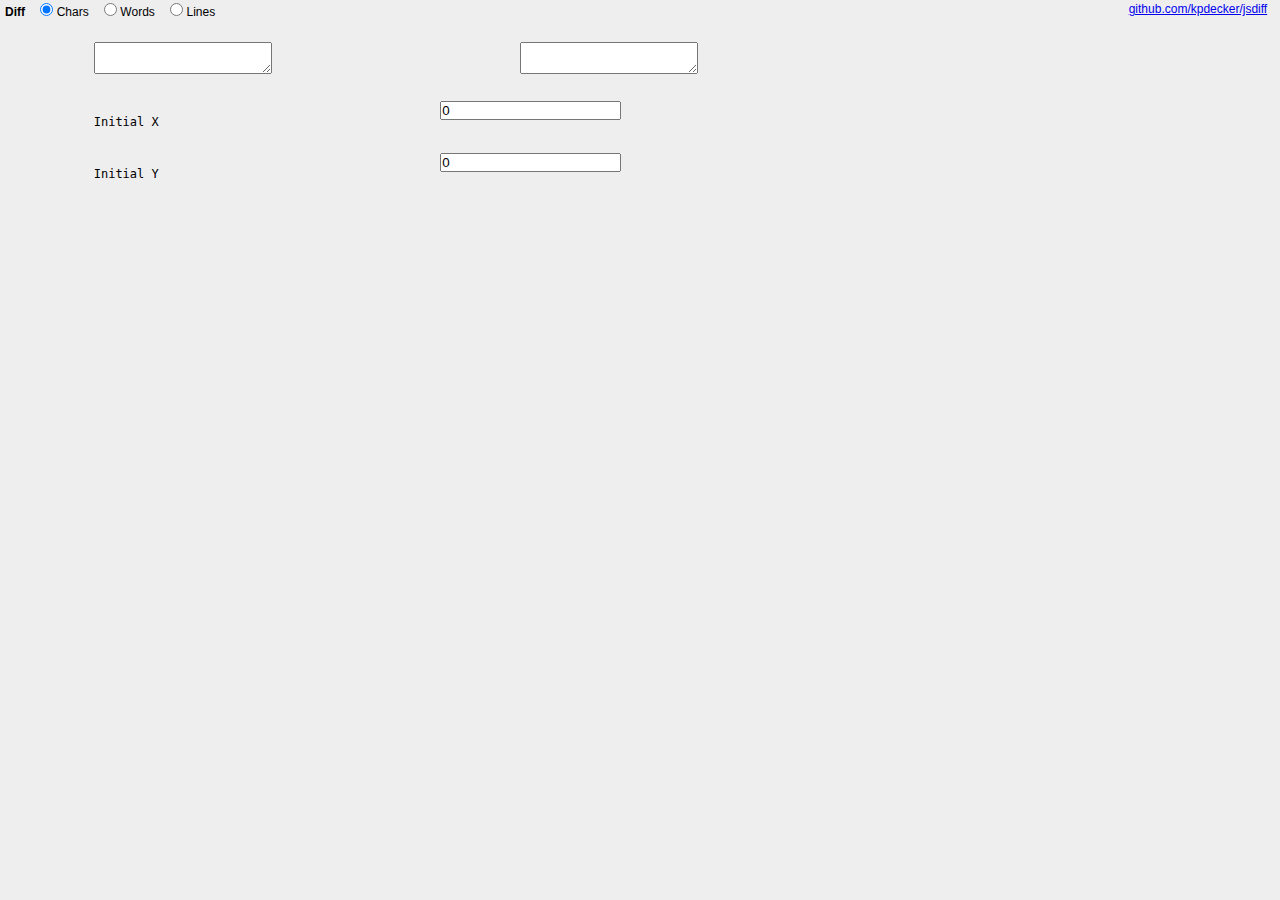
<file: dep/simplediff.html>
<!DOCTYPE html>
<html>
<head>
    <meta charset="utf-8">
    <title>Diff</title>
    <link rel="stylesheet" href="style.css"/>
</head>
<body>

<div id="settings">
    <h1>Diff</h1>
    <label><input type="radio" name="diff_type" value="diffChars" checked> Chars</label>
    <label><input type="radio" name="diff_type" value="diffWords"> Words</label>
    <label><input type="radio" name="diff_type" value="diffLines"> Lines</label>
</div>

<a href="https://github.com/kpdecker/jsdiff" class="source">github.com/kpdecker/jsdiff</a>

<table>
    <tr>
        <td>
            <textarea id="a" value="restaurant"> </textarea> 
        </td>
        <td>
            <textarea id="b" value="aura"> </textarea> 
        </td>
        <td><pre id="result"></pre></td>
    </tr>
    <tr>
        <td>
            Initial X
        </td>
        <td> <input id="x_o" value=0 /> </td>
        <td id="x_f"></td>
    </tr>
    <tr>
        <td>
            Initial Y
        </td>
        <td> <input id="y_o" value=0 /> </td>
        <td id="y_f"></td>
    </tr>
</table>

<script src="diff.js"></script>
<script src="..\src\trackdiff.js"></script>
<script defer>
var a = document.getElementById('a');
var b = document.getElementById('b');
var result = document.getElementById('result');

function changed() {
    console.log(a.value);
    // console.log(b.value);
    var diff = JsDiff[window.diffType](a.value, b.value);

    let points = [{x:0,y:0},{x:3,y:0},{x:2,y:2},{x:3,y:3}];
    points.map(p=>{
        let final = locate_point(p, diff);
        console.log("Translated " + p.x + ", " + p.y + " to " + final.x + ", " + final.y);

    });
    console.log(diff);
    var fragment = document.createDocumentFragment();
    for (var i=0; i < diff.length; i++) {

        if (diff[i].added && diff[i + 1] && diff[i + 1].removed) {
            var swap = diff[i];
            diff[i] = diff[i + 1];
            diff[i + 1] = swap;
        }

        var node;
        if (diff[i].removed) {
            node = document.createElement('del');
            node.appendChild(document.createTextNode(diff[i].value));
        } else if (diff[i].added) {
            node = document.createElement('ins');
            node.appendChild(document.createTextNode(diff[i].value));
        } else {
            node = document.createTextNode(diff[i].value);
        }
        fragment.appendChild(node);
    }

    result.textContent = '';
    result.appendChild(fragment);
}

window.onload = function() {
    onDiffTypeChange(document.querySelector('#settings [name="diff_type"]:checked'));
    changed();
};

a.onpaste = a.onchange =
b.onpaste = b.onchange = changed;

if ('oninput' in a) {
    a.oninput = b.oninput = changed;
} else {
    a.onkeyup = b.onkeyup = changed;
}

function onDiffTypeChange(radio) {
    window.diffType = radio.value;
    document.title = "Diff " + radio.value.slice(4);
}

var radio = document.getElementsByName('diff_type');
for (var i = 0; i < radio.length; i++) {
    radio[i].onchange = function(e) {
        onDiffTypeChange(e.target);
        changed();
    }
}
</script>
</body>
</html>
</file>
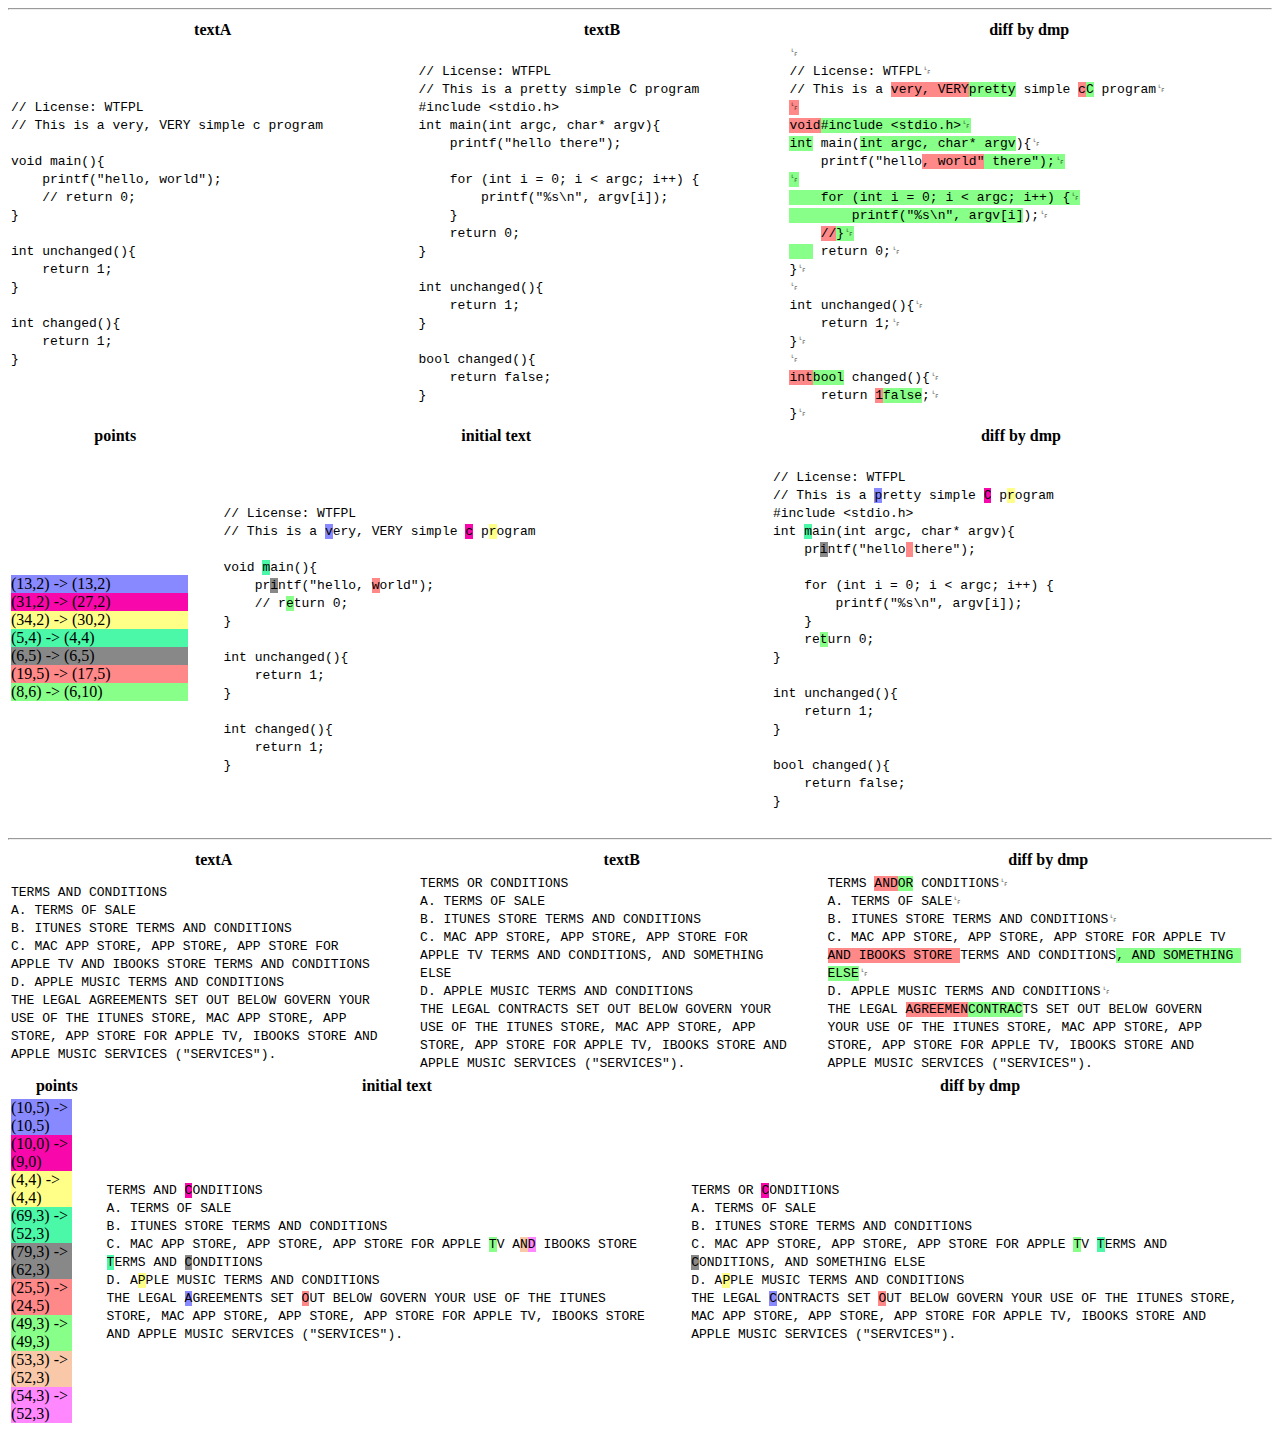
<file: src/index2.html>
<!DOCTYPE html>
<html>
<head>
    <meta charset="utf-8">
    <title>trackdiff test 2</title>
    <style type="text/css">
        table{
            width: 100%;
        }
        td {
            padding-right: 2em;
        }
        span {
            font-family: monospace;
            white-space: pre-wrap;
        }
    </style>
</head>
<body>
<script src="..\dep\diff.js"></script>
<script src="..\dep\jquery-3.2.1.min.js"></script>
<script src="..\src\diff-ui.js"></script>
<script src="..\dep\text-diff.js"></script>
<script src="..\src\difftrack.js"></script>
<script defer>

let colorPalette = [
    "#8888ff",
    "#f808aa",
    "#ffff88",
    "#4af8a8",
    "#888888",
    "#ff8888",
    "#88ff88",
    "#f8c8a8",
    "#ff88ff",
    "#88ffff",
    "#aa48fa",
    "#f84f4f",
];

// "0x240A"
function test000_by_word() {
    console.log("starting test000_by_word");
    $("body").append($("<hr>"));
    let textA = "qwer\nasdf\nzxcv foo bar\n1234567890";
    let textB = "qwer\nasdf\nfoo bar baz\n1234567890";
    let points = [{x:0,y:0},{x:3,y:0},{x:2,y:2},{x:3,y:3},{x:9,y:2},{x:6,y:2}];
    let colors = colorPalette;
    new DiffTable($("body"), textA, textB);
    new DiffPointsBlock($("body"), textA, textB, points.map((p, index)=>{return new PointColor(p, colors[index]);}));

    return true;
}


function test_apple_tos() {
    console.log("starting test001_by_word");
    $("body").append($("<hr>"));
    let textA = `TERMS AND CONDITIONS
A. TERMS OF SALE
B. ITUNES STORE TERMS AND CONDITIONS
C. MAC APP STORE, APP STORE, APP STORE FOR APPLE TV AND IBOOKS STORE TERMS AND CONDITIONS
D. APPLE MUSIC TERMS AND CONDITIONS
THE LEGAL AGREEMENTS SET OUT BELOW GOVERN YOUR USE OF THE ITUNES STORE, MAC APP STORE, APP STORE, APP STORE FOR APPLE TV, IBOOKS STORE AND APPLE MUSIC SERVICES ("SERVICES").`;
    let textB = `TERMS OR CONDITIONS
A. TERMS OF SALE
B. ITUNES STORE TERMS AND CONDITIONS
C. MAC APP STORE, APP STORE, APP STORE FOR APPLE TV TERMS AND CONDITIONS, AND SOMETHING ELSE
D. APPLE MUSIC TERMS AND CONDITIONS
THE LEGAL CONTRACTS SET OUT BELOW GOVERN YOUR USE OF THE ITUNES STORE, MAC APP STORE, APP STORE, APP STORE FOR APPLE TV, IBOOKS STORE AND APPLE MUSIC SERVICES ("SERVICES").`;
    let points = [{x:10,y:5},{x:10,y:0},{x:4,y:4},{x:69,y:3},{x:79,y:3},{x:25,y:5},{x:49,y:3},{x:53,y:3},{x:54,y:3}];
    let colors = colorPalette;

    new DiffTable($("body"), textA, textB);
    new DiffPointsBlock($("body"), textA, textB, points.map((p, index)=>{return new PointColor(p, colors[index]);}));

    return true;
}

function test002_by_word() {
    console.log("test002_by_word test000_by_word");
    $("body").append($("<hr>"));
    let textA = "abcd\nefgh\nijkl\nmnop\nqrst";
    let textB = "ubcd\nevgh\nijwl\nmnox\nqrst";
    let points = [{x:0,y:0},{x:3,y:0},{x:2,y:2},{x:3,y:3},{x:9,y:2},{x:6,y:2}];
    let colors = colorPalette;

    new DiffTable($("body"), textA, textB);
    new DiffPointsBlock($("body"), textA, textB, points.map((p, index)=>{return new PointColor(p, colors[index]);}));

    return true;
}

function test003() {
    console.log("starting test003");
    $("body").append($("<hr>"));
    let textA = `
// This is a very, VERY simple c program

void main(){
    printf("hello, world");
    // return 0;
}
`;
    let textB = `
// This is a pretty simple C program
#include <stdio.h>
int main(int argc, char* argv){
    printf("hello there");

    for (int i = 0; i < argc; i++) {
        printf("%s\\n", argv[i]);
    }
    return 0;
}`;

    // So in this sample, when we diff by words, we get "-\n\nvoid", +"\nint".
    // This unfortunately tricks the algorithm here, because one of those \n should just remain unchanged.
    // Do I just check for an \n at the start of an removed then added string, then instead insert an unchanged \n?
    // I dunno if that's worth fixing - I doubt I could get that edge case totally right
    let points = [{x:13,y:1},{x:31,y:1},{x:34,y:1},{x:5,y:3},{x:6,y:4},{x:19,y:4},{x:8,y:5}];
    let void_points = [{x:0,y:3},{x:3,y:3},{x:4,y:3},{x:5,y:3}];
    let expected_points_by_word = [{x:13,y:1},{x:27,y:1},{x:30,y:1},{x:6,y:4}];
    let expected_points_by_char = [{x:13,y:1},{x:27,y:1},{x:30,y:1},{x:6,y:4}];
    let colors = colorPalette;

    new DiffTable($("body"), textA, textB);
    // new DiffPointsBlock($("body"), textA, textB, points.map((p, index)=>{return new PointColor(p, colors[index]);}));
    new DiffPointsBlock($("body"), textA, textB, points.map((p, index)=>{return new PointColor(p, colors[index]);}));

    return true;
}


function test_long_code() {
    console.log("starting test_long_code");
    $("body").append($("<hr>"));
    let textA = `
// License: WTFPL
// This is a very, VERY simple c program

void main(){
    printf("hello, world");
    // return 0;
}

int unchanged(){
    return 1;
}

int changed(){
    return 1;
}
`;
    let textB = `
// License: WTFPL
// This is a pretty simple C program
#include <stdio.h>
int main(int argc, char* argv){
    printf("hello there");

    for (int i = 0; i < argc; i++) {
        printf("%s\\n", argv[i]);
    }
    return 0;
}

int unchanged(){
    return 1;
}

bool changed(){
    return false;
}
`;

    // So in this sample, when we diff by words, we get "-\n\nvoid", +"\nint".
    // This unfortunately tricks the algorithm here, because one of those \n should just remain unchanged.
    // Do I just check for an \n at the start of an removed then added string, then instead insert an unchanged \n?
    // I dunno if that's worth fixing - I doubt I could get that edge case totally right
    let points = [{x:13,y:2},{x:31,y:2},{x:34,y:2},{x:5,y:4},{x:6,y:5},{x:19,y:5},{x:8,y:6}];
    let void_points = [{x:0,y:4},{x:3,y:4},{x:4,y:4},{x:5,y:4}];
    let expected_points_by_word = [{x:13,y:1},{x:27,y:1},{x:30,y:1},{x:6,y:4}];
    let expected_points_by_char = [{x:13,y:1},{x:27,y:1},{x:30,y:1},{x:6,y:4}];
    let colors = colorPalette;

    new DiffTable($("body"), textA, textB);
    new DiffPointsBlock($("body"), textA, textB, points.map((p, index)=>{return new PointColor(p, colors[index]);}));
    // new DiffPointsBlock($("body"), textA, textB, void_points.map((p, index)=>{return new PointColor(p, colors[index]);}));

    var dmp = new diff_match_patch();
    dmp.Diff_EditCost = 5;

    var diffs = dmp.diff_main(textA, textB);
    dmp.diff_cleanupEfficiency(diffs);
    let diff_objs = dmp_to_objects(diffs);
    console.log(diff_objs);

    return true;
}
window.onload = function() {
    test_long_code();
    // test003();
    // test002_by_word();
    test_apple_tos();
    // test000_by_word();
};
</script>
</body>
</html>
</file>
<file: dep/style.css>
* {
    margin: 0;
    padding: 0;
}
html, body {
    background: #EEE;
    font: 12px sans-serif;
}
body {
    padding-top: 1.8em;
    -webkit-box-sizing: border-box;
    -moz-box-sizing: border-box;
    box-sizing: border-box;
}
/*html, body, table, tbody, tr, td {
    height: 100%
}*/
table {
    table-layout: fixed;
    width: 100%;
}
td {
    width: 33%;
    padding: 3px 4px;
    border: 1px solid transparent;
    vertical-align: top;
    font: 1em monospace;
    text-align: left;
    white-space: pre-wrap;
}
h1 {
    display: inline;
    font-size: 100%;
}
del {
    text-decoration: none;
    color: #b30000;
    background: #fadad7;
}
ins {
    background: #eaf2c2;
    color: #406619;
    text-decoration: none;
}

#settings {
    position: absolute;
    top: 0;
    left: 5px;
    right: 5px;
    height: 2em;
    line-height: 2em;
}
#settings label {
    margin-left: 1em;
}

.source {
    position: absolute;
    right: 1%;
    top: .2em;
}

[contentEditable] {
    background: #F9F9F9;
    border-color: #BBB #D9D9D9 #DDD;
    border-radius: 4px;
    -webkit-user-modify: read-write-plaintext-only;
    outline: none;
}
[contentEditable]:focus {
    background: #FFF;
    border-color: #6699cc;
    box-shadow: 0 0 4px #2175c9;
}

@-moz-document url-prefix() {
    body {
        height: 99%; /* Hide scroll bar in Firefox */
    }
}
</file>
